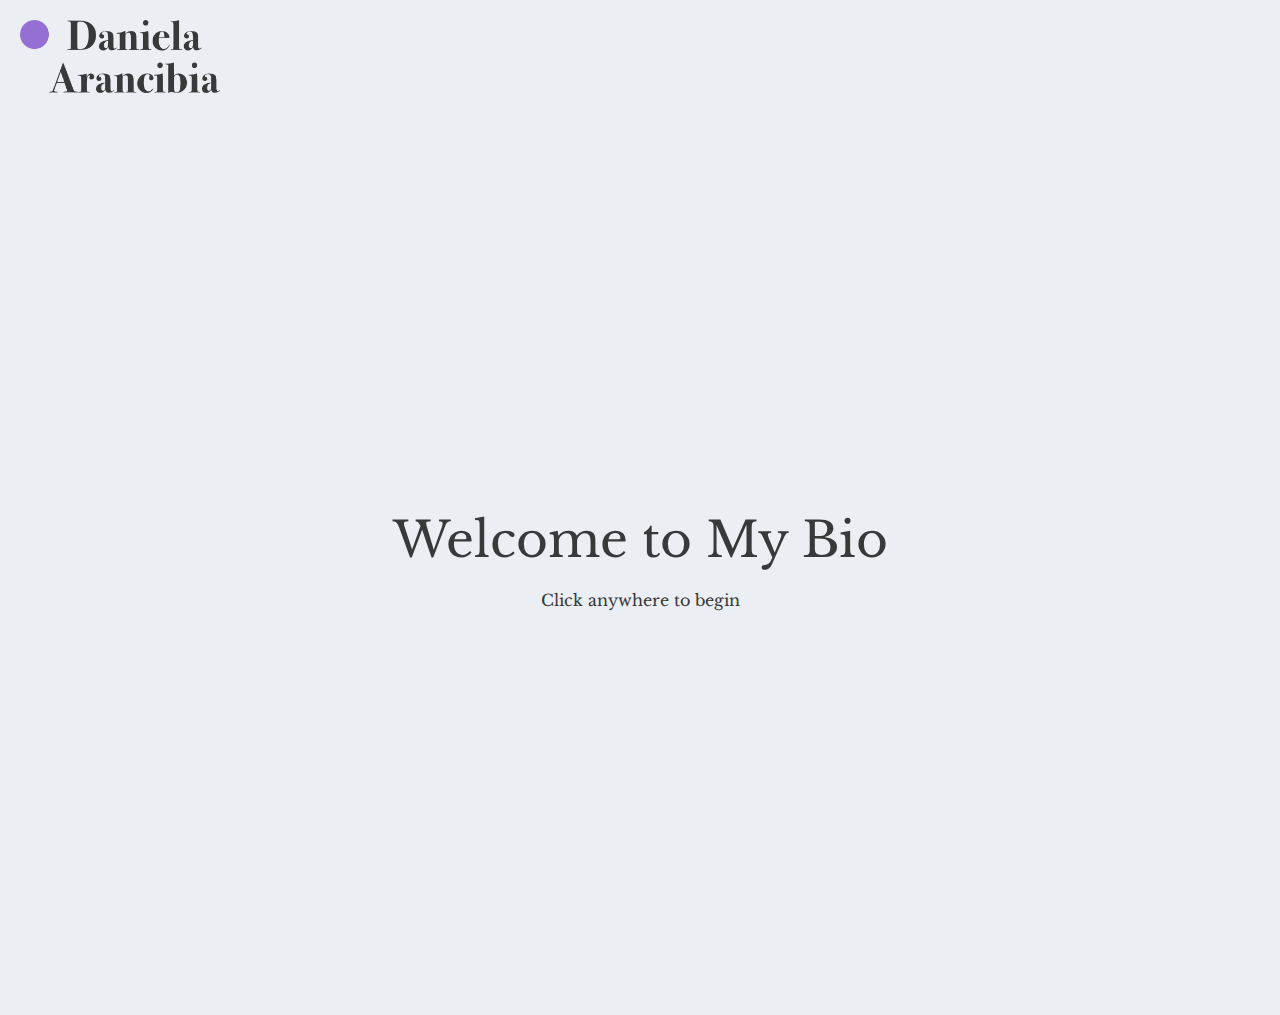
<file: index.html>
<!DOCTYPE html>
<html lang="en">
  <head>
    <meta charset="UTF-8" />
    <meta name="viewport" content="width=device-width, initial-scale=1.0" />
    <title>Daniela Arancibia</title>
    <!-- Google Fonts -->
    <link
      href="https://fonts.googleapis.com/css2?family=Libre+Baskerville:wght@400;700&display=swap"
      rel="stylesheet"
    />
    <!-- Font Awesome -->
    <link
      rel="stylesheet"
      href="https://cdnjs.cloudflare.com/ajax/libs/font-awesome/4.7.0/css/font-awesome.min.css"
    />
    <link
      rel="stylesheet"
      href="https://stackpath.bootstrapcdn.com/bootstrap/4.3.1/css/bootstrap.min.css"
      integrity="sha384-ggOyR0iXCbMQv3Xipma34MD+dH/1fQ784/j6cY/iJTQUOhcWr7x9JvoRxT2MZw1T"
      crossorigin="anonymous"
    />
    <link rel="stylesheet" href="assets/css/reset.css" />
    <link rel="stylesheet" href="assets/css/main/main.css?v=3" />
    <link rel="stylesheet" href="assets/css/queries/queries.css" />
  </head>
  <body>
    <header>
      <a href="https://jondisla.github.io/bioSite/"
        ><img class="logo" src="assets/img/Logo.png" alt=""
      /></a>
      <!-- ////Mobile Nav -->
      <!-- <img class="mobile-nav" src="assets/img/menubg.png" alt="" />
      <i class="fa fa-navigation" aria-hidden="true"></i> -->
    </header>

    <div id="start">
      <figure>
        <img src="assets/img/all.png" alt="Staff" />
        <figcaption>The King's Academy Staff</figcaption>
      </figure>
      <h1>
        Welcome to My Bio<br /><span id="startBtn" style="font-size: 16px">
          Click anywhere to begin</span
        >
        <!-- <br /><button class="naviBtn" style="font-size: 16px">
            BEGIN
          </button> -->
      </h1>
      <figure>
        <img src="assets/img/firetruck.png" alt="Staff" />
        <figcaption>Firetruck Day</figcaption>
      </figure>
      <!-- <br />
      <button class="naviBtn">BEGIN</button> -->
    </div>
    <div class="wrapper">
      <!-- //////2011////////// -->
      <div id="year-2011">
        <div class="col1">
          <img src="assets/img/dani1.png" alt="Daniela" />
        </div>
        <div class="col2">
          <img src="assets/img/2011.png" alt="2011" />
          <div class="intro">
            <p>
              Daniela Arancibia is a principal for a local elementary school.
              After graduating as a teacher in 2011, she moved abroad and began
              teaching kindergarten. After years of dedication and helping young
              minds grow and learn new skills, she also started teaching in the
              summer programs. Daniela always wanted to teach underprivileged
              kids. While in school, she always made the comment that she would
              like to teach in remotely poor areas.
            </p>
            <button class="next-year naviBtn" id="nextBtn2011">Next</button>
          </div>
        </div>
      </div>
      <!-- //////////////////// -->

      <!-- //////2014////////// -->
      <div id="year-2014">
        <div class="col1">
          <img src="assets/img/dani5.png" class="roundedImg" alt="Daniela" />
        </div>
        <div class="col2">
          <img src="assets/img/2014.png" alt="2014" />
          <div class="intro">
            <p>
              Her dedication in reaching out to struggling kids has made her a
              household name for the community she serves in. Never wavering from
              her goals, Daniela has been a mom, nurse, tutor, friend and
              motivator for her students. Later on she would given more
              responsibilities in planning and supervising the fulfillment of
              activities. Her superior has always stated how she was born to
              teach and she has truly shown that to be a fact.
            </p>
          </div>
          <button class="next-year naviBtn" id="nextBtn2014">Next</button>
        </div>
      </div>
      <!-- //////////////////// -->

      <!-- //////2020////////// -->
      <div id="year-2018">
        <div class="col1">
          <img src="assets/img/dani3.png" class="roundedImg" alt="Daniela" />
        </div>
        <div class="col2">
          <img src="assets/img/2018.png" alt="2018" />
          <div class="intro">
            <p>
              A lot of parents attend the school she teaches at just because
              they know that she will do a good job teaching their kids.
              However, there were some challenges Daniela had to face on the
              road to where she is now. As a decision maker however, Daniela has
              managed to inspire her team to achieve better results for her team
              of teachers.
            </p>
            <button class="next-year naviBtn" id="nextBtn2018">Next</button>
          </div>
        </div>
      </div>
      <!-- //////////////////// -->

      <!-- //////2014////////// -->
      <div id="year-2020">
        <div class="col1" style="margin-top: -78px">
          <img src="assets/img/dani4.png" alt="" />
        </div>
        <div class="col2">
          <img src="assets/img/2020.png" alt="" />
          <div class="intro">
            <p>
              She knows that in order to make other improve, she has to teach
              them what she knows as a teacher and a principal. Now after almost
              10 years of being a teacher, she has been a principle for the past
              5 and is still reaching young minds.
            </p>
            <button class="next-year naviBtn" id="nextBtn2020">Restart</button>
          </div>
        </div>
      </div>
      <!-- //////////////////// -->
    </div>

    <div class="timeline">
      <div class="col3">
        <img src="assets/img/line.png" alt="" />
      </div>
      <div id="years">
        <ul id="yearsUl">
          <li class="active">2011</li>
          <li>2014</li>
          <li>2018</li>
          <li>2020</li>
        </ul>
      </div>
    </div>

    <script src="assets/main.js"></script>
  </body>
</html>
</file>
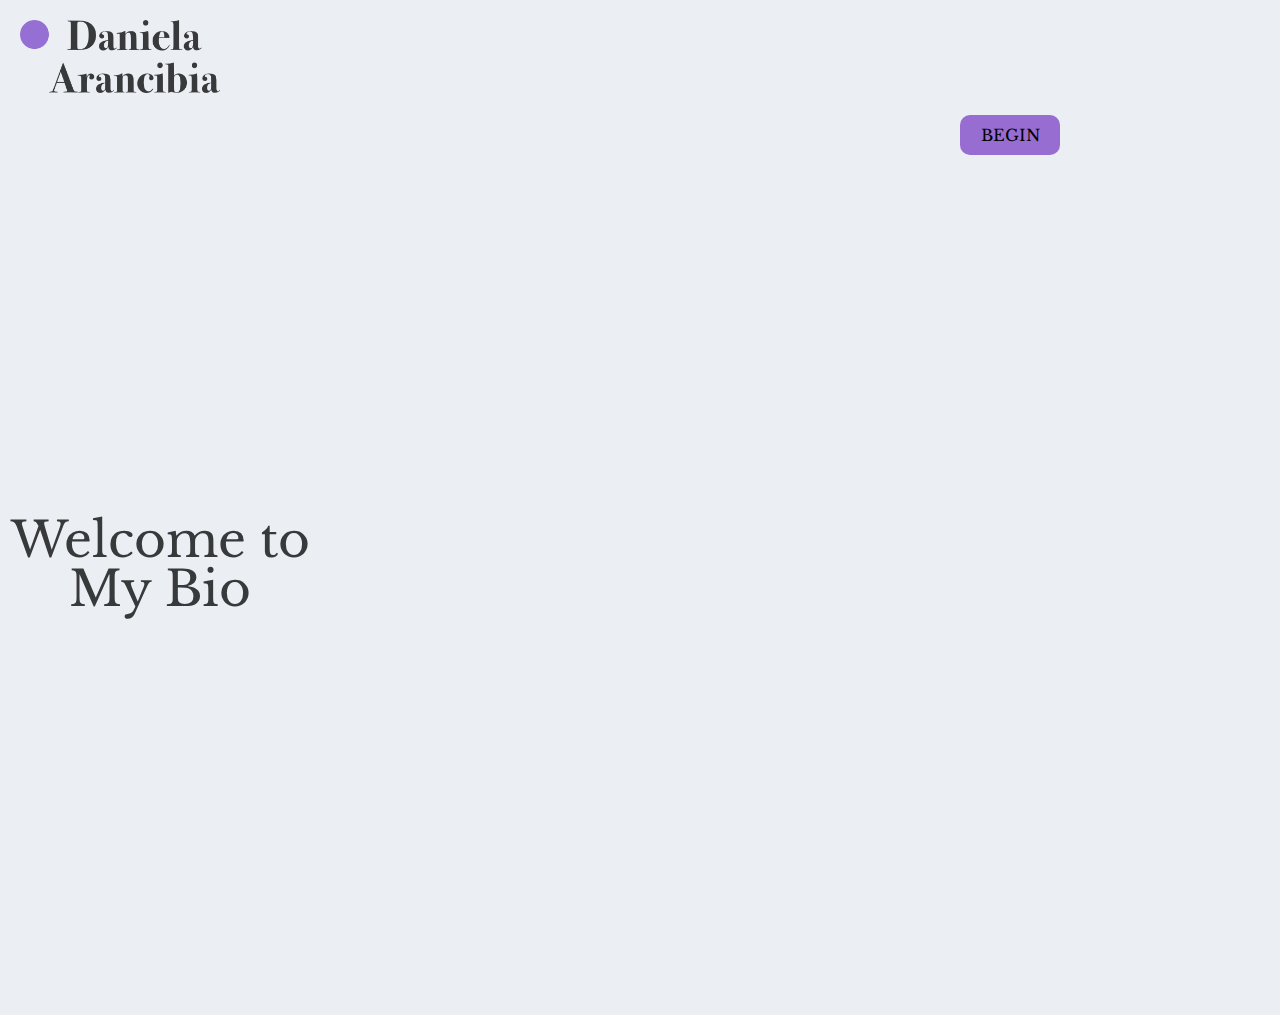
<file: index3.html>
<!DOCTYPE html>
<html lang="en">
  <head>
    <meta charset="UTF-8" />
    <meta name="viewport" content="width=device-width, initial-scale=1.0" />
    <title>Daniela Arancibia</title>
    <!-- Google Fonts -->
    <link
      href="https://fonts.googleapis.com/css2?family=Libre+Baskerville:wght@400;700&display=swap"
      rel="stylesheet"
    />
    <!-- Font Awesome -->
    <link
      rel="stylesheet"
      href="https://cdnjs.cloudflare.com/ajax/libs/font-awesome/4.7.0/css/font-awesome.min.css"
    />
    <link
      rel="stylesheet"
      href="https://stackpath.bootstrapcdn.com/bootstrap/4.3.1/css/bootstrap.min.css"
      integrity="sha384-ggOyR0iXCbMQv3Xipma34MD+dH/1fQ784/j6cY/iJTQUOhcWr7x9JvoRxT2MZw1T"
      crossorigin="anonymous"
    />
    <link rel="stylesheet" href="assets/css/reset.css" />
    <link rel="stylesheet" href="assets/css/main/main.css?v=2" />
    <link rel="stylesheet" href="assets/css/queries/queries.css" />
  </head>
  <body>
    <header>
      <a href="/index.html"
        ><img class="logo" src="assets/img/Logo.png" alt=""
      /></a>
      <!-- ////Mobile Nav -->
      <!-- <img class="mobile-nav" src="assets/img/menubg.png" alt="" />
      <i class="fa fa-navigation" aria-hidden="true"></i> -->
    </header>

    <div id="start">
      <h1>Welcome to My Bio</h1>
      <br />
      <button class="naviBtn">BEGIN</button>
    </div>
    <div class="wrapper">
      <!-- //////2011////////// -->
      <div id="year-2011">
        <div class="row">
          <div class="col1 col-lg-6 col-md-12">
            <img src="assets/img/dani1.png" alt="" />
          </div>
          <div class="col2 col-lg-6 col-md-12 col-sm-12">
            <img src="assets/img/2011.png" alt="" />
            <div class="intro">
              <p>
                Daniela Arancibia is a principal for a local elementary school.
                After graduating as a teacher in 2011, she moved abroad and
                began teaching kindergarten. After years of dedication and
                helping young minds grow and learn new skills, she also started
                teaching in the summer programs. Daniela always wanted to teach
                under privileged kids. While in school, she always made the
                comment that she would like to teach in remote poor areas.
              </p>
            </div>
            <div id="nextBtn2011">
              <button class="next-year naviBtn">Next</button>
            </div>
          </div>
        </div>
      </div>
      <!-- //////////////////// -->

      <!-- //////2014////////// -->
      <div id="year-2014">
        <div class="row">
          <div class="col1 col-lg-6">
            <img src="assets/img/dani5.png" alt="" />
          </div>
          <div class="col2 col-lg-6">
            <img src="assets/img/2014.png" alt="" />
            <div class="intro">
              <p>
                Her dedication in reaching out to struggling kids has made her a
                household name in parents of her students and the community she
                serves in. Never wavering from her goals, Daniela has acted like
                a mom, nurse, tutor, friend and motivator for her students.
                Later on she would given more responsibilities in planning and
                supervising the fulfillment of activities.Her superior has
                always stated how she was born to teach and she has truly shown
                that to be a fact.
              </p>
            </div>
            <div id="nextBtn2014">
              <button class="next-year naviBtn">Next</button>
            </div>
          </div>
        </div>
      </div>
      <!-- //////////////////// -->

      <!-- //////2020////////// -->
      <div id="year-2018">
        <div class="row">
          <div class="col1 col-lg-6">
            <img src="assets/img/dani3.png" alt="" />
          </div>
          <div class="col2 col-lg-6">
            <img src="assets/img/2018.png" alt="" />
            <div class="intro">
              <p>
                A lot of parents attend the school she teaches at just because
                they know that she will do a good job teaching their kids.
                However, there were some challenges Daniela had to face on the
                road to where she is now. As a decision maker however, Daniela
                has managed to inspire her team to achieve better results for
                her team of teachers.
              </p>
            </div>
            <div id="nextBtn2018">
              <button class="next-year naviBtn">Next</button>
            </div>
          </div>
        </div>
      </div>
      <!-- //////////////////// -->

      <!-- //////2014////////// -->
      <div id="year-2020">
        <div class="row">
          <div class="col1 col-lg-6">
            <img src="assets/img/dani4.png" alt="" style="margin-top: -70px" />
          </div>
          <div class="col2 col-lg-6">
            <img src="assets/img/2020.png" alt="" />
            <div class="intro">
              <p>
                She knows that in order to make other improve, she has to teach
                them what she knows as a teacher and a principal. Now after
                almost 10 years of being a teacher, she has been a principle for
                the past 5 and is still reaching young minds.
              </p>
            </div>
            <div id="nextBtn2020">
              <button class="next-year naviBtn">Restart</button>
            </div>
          </div>
        </div>
      </div>
      <!-- //////////////////// -->
    </div>

    <div class="timeline">
      <div class="col3">
        <img src="assets/img/line.png" alt="" />
      </div>
      <div id="years">
        <ul id="yearsUl">
          <li class="active">2011</li>
          <li>2014</li>
          <li>2018</li>
          <li>2020</li>
        </ul>
      </div>
    </div>

    <script src="assets/main.js"></script>
  </body>
</html>
</file>
<file: assets/css/main/main.css>
body {
  color: #38393a;
  background: #ebeef3;
  height: 100vh;
  overflow-y: hidden;
  font-family: "Libre Baskerville", serif;
}

header {
  display: -ms-grid;
  display: grid;
  -ms-grid-columns: 1fr 1fr;
      grid-template-columns: 1fr 1fr;
  padding: 20px;
}

header .logo {
  width: 200px;
}

header .mobile-nav {
  display: none;
}

h1 {
  font-size: 3.052em;
}

h2 {
  font-size: 2.441em;
}

h3 {
  font-size: 1.953em;
}

h4 {
  font-size: 1.563em;
}

h5 {
  font-size: 1.25em;
}

#year-2011,
#year-2014,
#year-2018,
#year-2020 {
  display: -ms-grid;
  display: grid;
  -ms-grid-columns: 1fr 1fr;
      grid-template-columns: 1fr 1fr;
  display: none;
  height: 90vh;
  gap: 20px;
}

#year-2011 .col1,
#year-2014 .col1,
#year-2018 .col1,
#year-2020 .col1 {
  margin-top: 20px;
  -ms-flex-item-align: end;
      -ms-grid-row-align: end;
      align-self: end;
}

#year-2011 .col1 img,
#year-2014 .col1 img,
#year-2018 .col1 img,
#year-2020 .col1 img {
  width: 800px;
  z-index: 1;
}

#year-2011 .col2,
#year-2014 .col2,
#year-2018 .col2,
#year-2020 .col2 {
  padding: 20px 40px 0 0;
  text-align: justify;
}

#year-2011 .col2 .intro,
#year-2014 .col2 .intro,
#year-2018 .col2 .intro,
#year-2020 .col2 .intro {
  padding-top: 20px;
  height: 500px;
  font-size: 16pt;
  line-height: 2;
}

#year-2011 .col2 .intro p,
#year-2014 .col2 .intro p,
#year-2018 .col2 .intro p,
#year-2020 .col2 .intro p {
  padding-bottom: 20px;
}

#year-2011 .active,
#year-2014 .active,
#year-2018 .active,
#year-2020 .active {
  display: block;
}

#year-2011 .hidden,
#year-2014 .hidden,
#year-2018 .hidden,
#year-2020 .hidden {
  display: none;
}

.timeline {
  display: -ms-grid;
  display: grid;
  -ms-grid-columns: 1fr 1fr 1fr 1fr;
      grid-template-columns: 1fr 1fr 1fr 1fr;
  color: #c9c9c9;
  padding: 0;
  font-size: 30pt;
}

.timeline .col3 {
  z-index: -1;
  -ms-grid-column: 1;
  -ms-grid-column-span: 4;
  grid-column: 1/5;
  margin-top: -180px;
  padding-left: -20px !important;
}

.timeline .col3 img {
  padding: 0;
  width: 100%;
}

.timeline #years {
  z-index: 1;
  -ms-grid-column: 3;
  -ms-grid-column-span: 2;
  grid-column: 3/5;
  -ms-grid-row: 2;
  grid-row: 2;
  margin-top: -140px;
  text-align: center;
}

.timeline #years li {
  padding: 0 10px;
  display: inline;
  font-size: 23pt;
}

.timeline #years .active {
  color: #986dd1;
}

#start {
  display: -ms-grid;
  display: grid;
  text-align: center;
  -ms-grid-columns: 3fr 6fr 3fr;
      grid-template-columns: 3fr 6fr 3fr;
  height: 100vh;
  place-self: center;
}

#start span {
  cursor: pointer;
}

#start h1 {
  -ms-flex-item-align: center;
      -ms-grid-row-align: center;
      align-self: center;
}

#start figure {
  -ms-flex-item-align: center;
      -ms-grid-row-align: center;
      align-self: center;
  padding: 0 20px;
}

#start figure img {
  width: 100%;
  border-radius: 15px 50px;
}

.naviBtn {
  background: #986dd1;
  border: none;
  width: 100px;
  height: 40px;
  border-radius: 10px;
}

.naviBtn button {
  font-family: "Libre Baskerville", serif;
  color: #38393a;
  background: #986dd1;
  font-size: 20pt;
  width: 130px;
  height: 50px;
  border-radius: 10px;
  border: none;
  text-align: center;
  text-decoration: none;
  display: block;
  -webkit-transition-duration: 0.4s;
          transition-duration: 0.4s;
}

.naviBtn:hover {
  background-color: #dae1ec;
  color: #986dd1;
  cursor: pointer;
  -webkit-transition-duration: 0.4s;
          transition-duration: 0.4s;
}

.naviBtn:focus {
  outline: 0;
}
/*# sourceMappingURL=main.css.map */
</file>
<file: assets/css/queries/queries.css>
@media only screen and (max-width: 1800px) {
  .wrapper .col1 img {
    margin-top: 80px;
    -ms-flex-item-align: end;
        -ms-grid-row-align: end;
        align-self: end;
  }
}

@media only screen and (max-width: 1650px) {
  .wrapper .col1 img {
    width: 800px !important;
    bottom: 15%;
  }
}

@media only screen and (max-width: 1300px) {
  body {
    overflow-y: visible;
    overflow-x: hidden;
  }
  header {
    width: 100%;
  }
  header .mobile-nav {
    width: 80px;
    display: block;
    -ms-grid-column-align: end;
        justify-self: end;
  }
  figure img {
    display: none;
  }
  figure figcaption {
    display: none;
  }
  #start {
    overflow-y: hidden;
  }
  #year-2011,
  #year-2014,
  #year-2018,
  #year-2020 {
    gap: 0px;
  }
  .wrapper {
    margin-top: -80px;
  }
  .wrapper .row {
    display: -ms-grid;
    display: grid;
    -ms-grid-columns: 1fr;
        grid-template-columns: 1fr;
    -ms-grid-rows: 1fr 1fr;
        grid-template-rows: 1fr 1fr;
  }
  .wrapper .col1 {
    -ms-grid-column: 1;
    -ms-grid-column-span: 2;
    grid-column: 1/3;
    padding: 0;
    text-align: center;
    padding: 0 !important;
    width: 100%;
    margin-top: 30px;
  }
  .wrapper .col1 img {
    padding: 0 !important;
    width: 50% !important;
  }
  .wrapper .col2 {
    -ms-grid-column: 1;
    -ms-grid-column-span: 2;
    grid-column: 1/3;
    background: #dae1ec;
    -ms-grid-row: 2;
    grid-row: 2;
    margin: 0 auto;
    padding: 0 20px 0 0;
    padding: 20px !important;
  }
  .wrapper .col2 img {
    width: 30% !important;
  }
  .wrapper .col2 p {
    font-size: 18px;
  }
  .timeline {
    display: none;
  }
  .timeline #years {
    display: none;
  }
}
/*# sourceMappingURL=queries.css.map */
</file>
